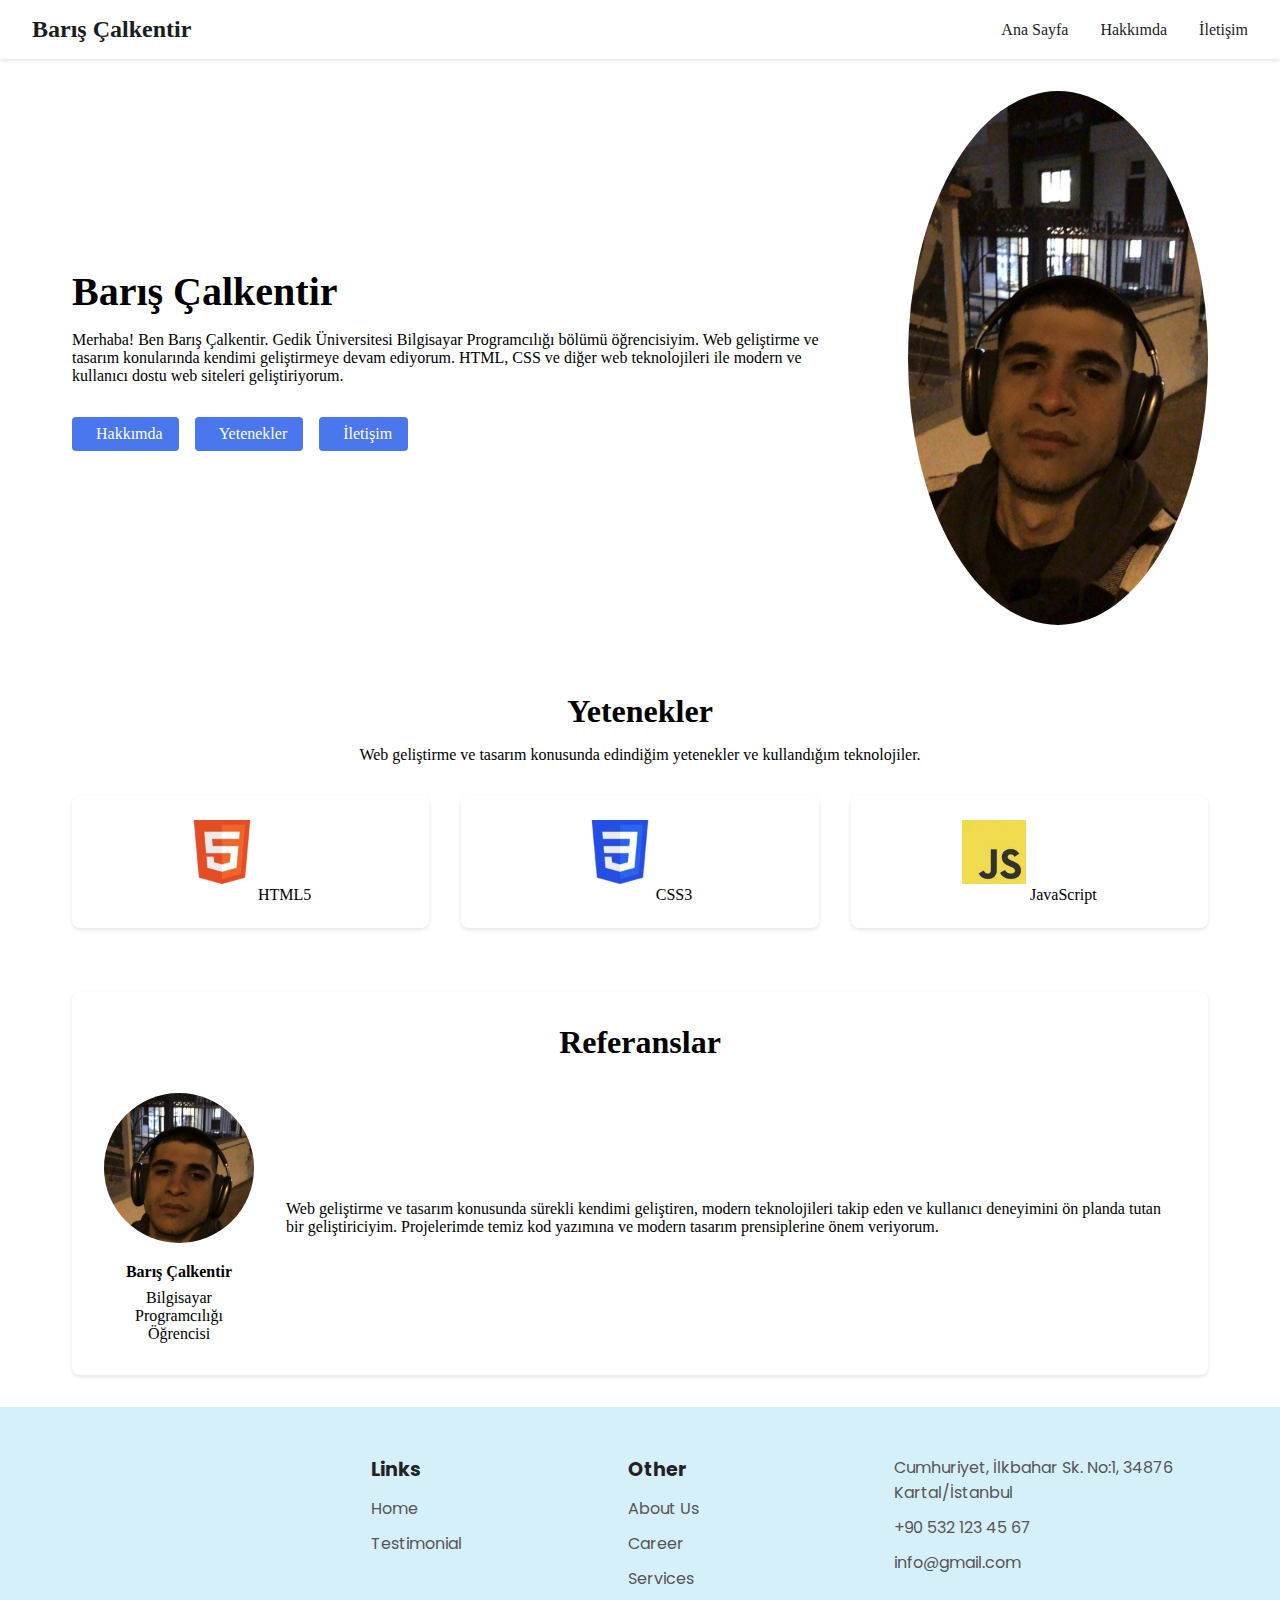
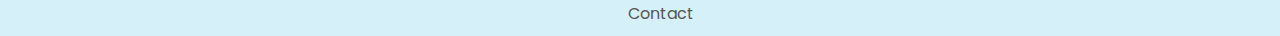
<file: index.html>
<!DOCTYPE html>
<html lang="en">
<head>
  <meta charset="UTF-8">
  <meta http-equiv="X-UA-Compatible" content="IE=edge">
  <meta name="viewport" content="width=device-width, initial-scale=1.0">

  <link rel="preconnect" href="https://fonts.googleapis.com">
  <link rel="preconnect" href="https://fonts.gstatic.com" crossorigin>
  <link href="https://fonts.googleapis.com/css2?family=Poppins:wght@400;600&display=swap" rel="stylesheet">

  <link rel="stylesheet" href="https://cdnjs.cloudflare.com/ajax/libs/font-awesome/6.4.0/css/all.min.css" integrity="sha512-iecdLmaskl7CVkqkXNQ/ZH/XLlvWZOJyj7Yy7tcenmpD1ypASozpmT/E0iPtmFIB46ZmdtAc9eNBvH0H/ZpiBw==" crossorigin="anonymous" referrerpolicy="no-referrer" />

  <link rel="stylesheet" href="css/style.css">

  <title>Ana Sayfa - Portfolio</title>
</head>
<body>
  <!-- NAVBAR -->
  <nav>
    <div class="left">
      <a href="/">Barış Çalkentir</a>
    </div>

    <div class="right">
      <a href="index.html">Ana Sayfa</a>
      <a href="about.html">Hakkımda</a>
      <a href="contact.html">İletişim</a>
    </div>
  </nav>

  <main>
    <!-- SECTION 1: Hero -->
    <section class="hero-section">
      <div class="text">
        <h2>Barış Çalkentir</h2>
        <p>Merhaba! Ben Barış Çalkentir. Gedik Üniversitesi Bilgisayar Programcılığı bölümü öğrencisiyim. Web geliştirme ve tasarım konularında kendimi geliştirmeye devam ediyorum. HTML, CSS ve diğer web teknolojileri ile modern ve kullanıcı dostu web siteleri geliştiriyorum.</p>

        <div class="links">
          <a href="about.html">
            <i class="fa-solid fa-user"></i>
            <span>Hakkımda</span>
          </a>
          
          <a href="#skills">
            <i class="fa-solid fa-code"></i>
            <span>Yetenekler</span>
          </a>
          
          <a href="contact.html">
            <i class="fa-solid fa-envelope"></i>
            <span>İletişim</span>
          </a>
        </div>
      </div>

      <div class="headshot">
        <img src="images/IMG_0790.JPG" alt="Barış Çalkentir">
      </div>
    </section>

    <!-- SECTION 2: Skills -->
    <section id="skills" class="skills-section">
      <h2>Yetenekler</h2>
      <div class="text">
        Web geliştirme ve tasarım konusunda edindiğim yetenekler ve kullandığım teknolojiler.
      </div>

      <div class="cells">
        <div class="cell">
          <img src="images/html-logo.webp" alt="html logo">
          <span>HTML5</span>
        </div>
        
        <div class="cell">
          <img src="images/css-logo.webp" alt="css logo">
          <span>CSS3</span>
        </div>
        
        <div class="cell">
          <img src="images/javascript-logo.webp" alt="javascript logo">
          <span>JavaScript</span>
        </div>
      </div>
    </section>

    <!-- SECTION 3: Testimony -->
    <section id="testimony" class="testimony-section">
      <h2>Referanslar</h2>

      <div class="group">
        <div class="person-details">
          <img src="images/IMG_0790.JPG" alt="Barış Çalkentir">
          <p>Barış Çalkentir</p>
          <p>Bilgisayar Programcılığı Öğrencisi</p>
        </div>

        <div class="text">
          Web geliştirme ve tasarım konusunda sürekli kendimi geliştiren, modern teknolojileri takip eden ve kullanıcı deneyimini ön planda tutan bir geliştiriciyim. Projelerimde temiz kod yazımına ve modern tasarım prensiplerine önem veriyorum.
        </div>
      </div>
    </section>
  </main>
  <footer class="site-footer">
    <div class="footer-container">
      <div class="footer-col">
        
        <div class="footer-social">
          <a href="#"><i class="fab fa-facebook-f"></i></a>
          <a href="#"><i class="fab fa-twitter"></i></a>
          <a href="#"><i class="fab fa-instagram"></i></a>
        </div>
      </div>
      <div class="footer-col">
        <h3>Links</h3>
        <ul>
          <li><a href="index.html">Home</a></li>
          <li><a href="#">Testimonial</a></li>
        </ul>
      </div>
      <div class="footer-col">
        <h3>Other</h3>
        <ul>
          <li><a href="about.html">About Us</a></li>
          <li><a href="#testimony">Career</a></li>
          <li><a href="#skills">Services</a></li>
          <li><a href="contact.html">Contact</a></li>
        </ul>
      </div>
      <div class="footer-col contact-col">
        <ul>
          <li><i class="fas fa-map-marker-alt"></i> Cumhuriyet, İlkbahar Sk. No:1, 34876 Kartal/İstanbul </li>
          <li><i class="fas fa-phone"></i> +90 532 123 45 67</li>
          <li><i class="fas fa-envelope"></i> info@gmail.com</li>
        </ul>
      </div>
    </div>
    
  </footer>
  
</body>
</html>
</file>
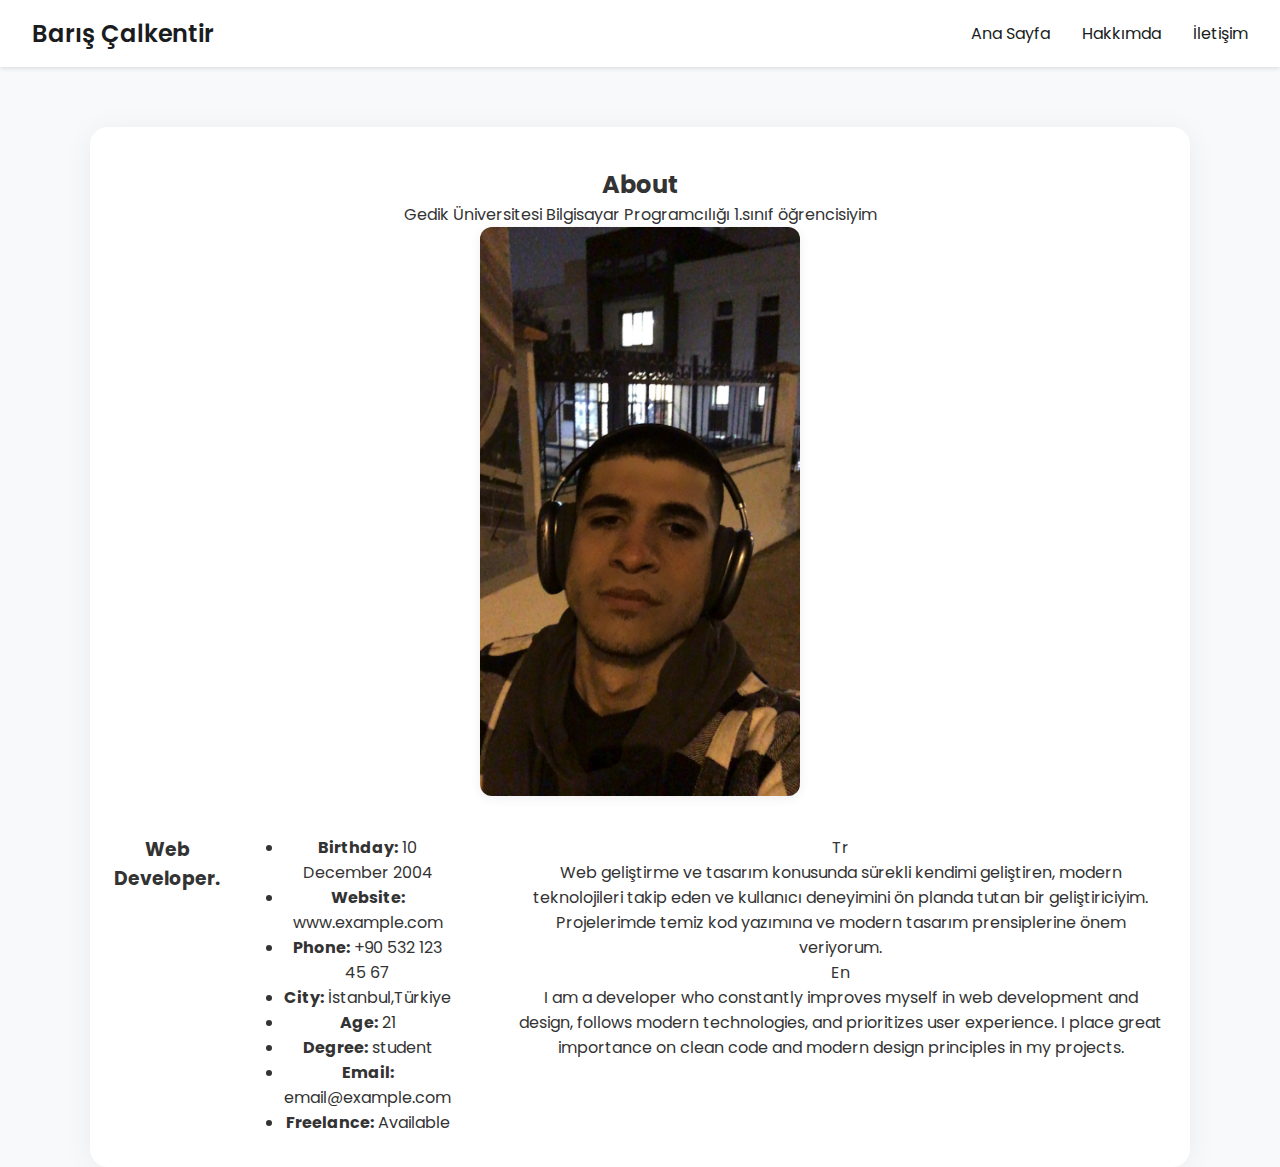
<file: about.html>
<!DOCTYPE html>
<html lang="en">
<head>
  <meta charset="UTF-8" />
  <meta name="viewport" content="width=device-width, initial-scale=1.0"/>
  <title>About</title>
  <link rel="preconnect" href="https://fonts.googleapis.com">
  <link rel="preconnect" href="https://fonts.gstatic.com" crossorigin>
  <link href="https://fonts.googleapis.com/css2?family=Poppins:wght@400;600&display=swap" rel="stylesheet">
  <link rel="stylesheet" href="https://cdnjs.cloudflare.com/ajax/libs/font-awesome/6.4.0/css/all.min.css" integrity="sha512-iecdLmaskl7CVkqkXNQ/ZH/XLlvWZOJyj7Yy7tcenmpD1ypASozpmT/E0iPtmFIB46ZmdtAc9eNBvH0H/ZpiBw==" crossorigin="anonymous" referrerpolicy="no-referrer" />
  <link rel="stylesheet" href="css/style.css">
  <link rel="stylesheet" href="css/about.css" />
</head>
<body>
  <nav>
    <div class="left">
      <a href="/">Barış Çalkentir</a>
    </div>

    <div class="right">
      <a href="index.html">Ana Sayfa</a>
      <a href="about.html">Hakkımda</a>
      <a href="contact.html">İletişim</a>
    </div>
  </nav>
  <section class="about-section">
    <h2>About</h2>
    <p class="subtitle">Gedik Üniversitesi Bilgisayar Programcılığı 1.sınıf öğrencisiyim</p>
    
    <div class="about-container">
      <div class="about-img">
        <img src="images/IMG_0790.JPG" alt="Profile" />
      </div>
      
      <div class="about-content">
        <div>
          <h3>Web Developer.</h3>
        </div>
        <div class="info-grid">
          <ul>
            <li><strong>Birthday:</strong> 10 December 2004</li>
            <li><strong>Website:</strong> www.example.com</li>
            <li><strong>Phone:</strong> +90 532 123 45 67</li>
            <li><strong>City:</strong> İstanbul,Türkiye</li>
          </ul>
          <ul>
            <li><strong>Age:</strong> 21</li>
            <li><strong>Degree:</strong> student</li>
            <li><strong>Email:</strong> email@example.com</li>
            <li><strong>Freelance:</strong> Available</li>
          </ul>
        </div>
        <div><div>
          <div class="tr-title">Tr</div>
          <p class="description">
            Web geliştirme ve tasarım konusunda sürekli kendimi geliştiren, modern teknolojileri takip eden ve kullanıcı deneyimini ön planda tutan bir geliştiriciyim. Projelerimde temiz kod yazımına ve modern tasarım prensiplerine önem veriyorum.
          </p>
        </div>
        <div>
          <div class="en-title">En</div>
          <p class="description">
            I am a developer who constantly improves myself in web development and design, follows modern technologies, and prioritizes user experience. I place great importance on clean code and modern design principles in my projects.
          </p>
        </</div>
      </div>
      
    </div>
  </section>
</body>
</html>
</file>
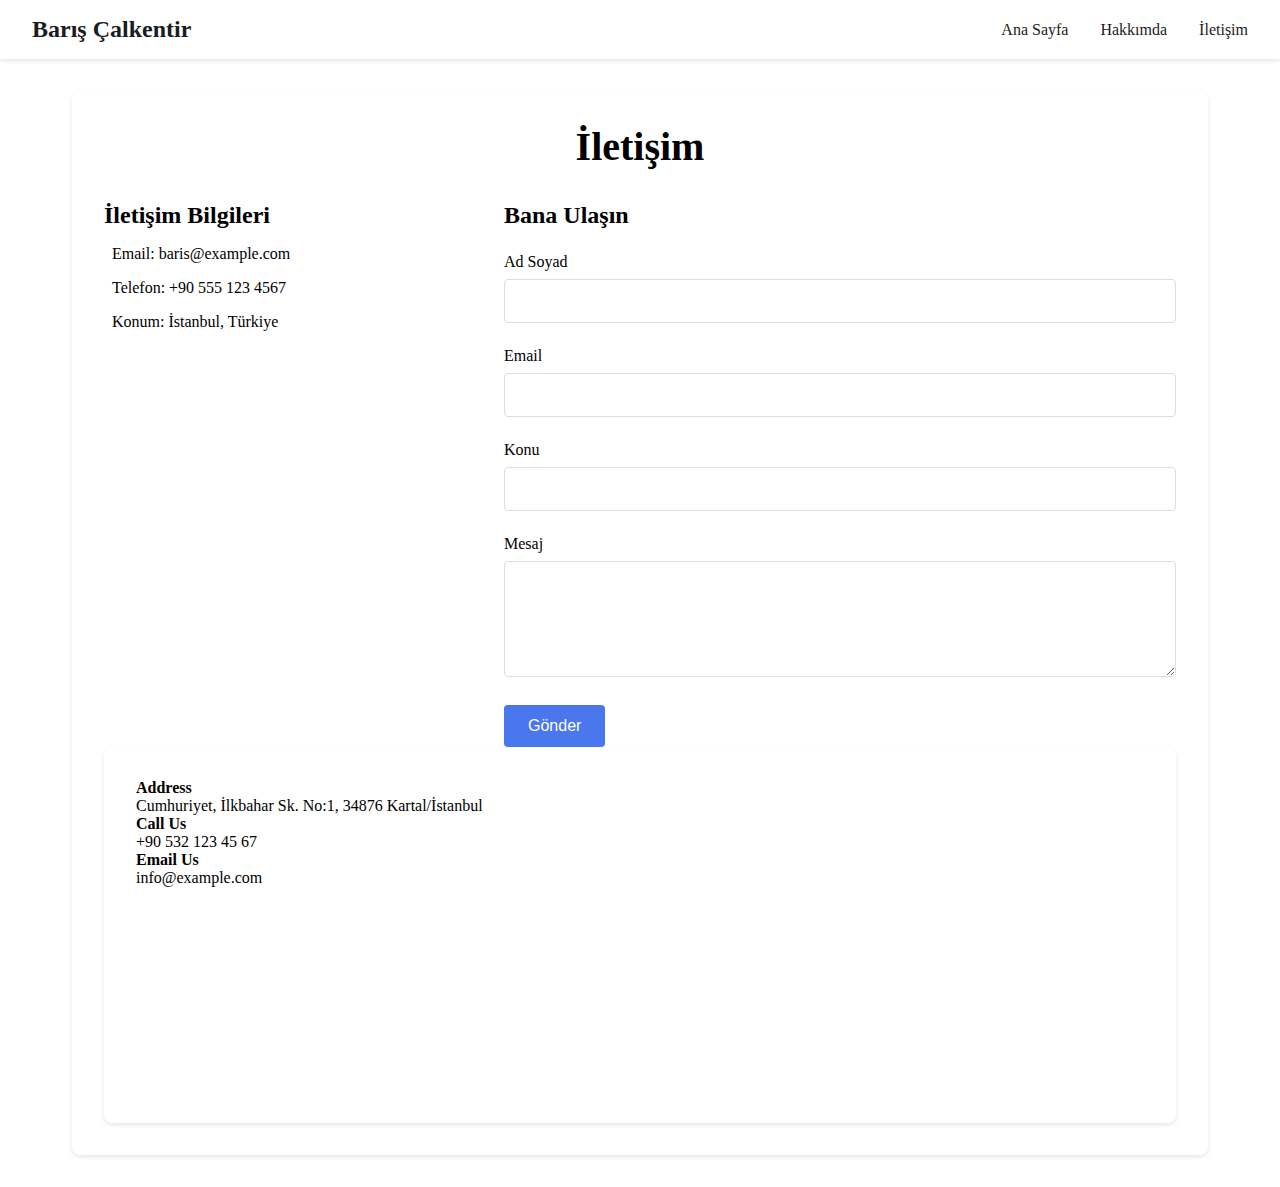
<file: contact.html>
<!DOCTYPE html>
<html lang="en">
<head>
  <meta charset="UTF-8">
  <meta http-equiv="X-UA-Compatible" content="IE=edge">
  <meta name="viewport" content="width=device-width, initial-scale=1.0">

  <link rel="preconnect" href="https://fonts.googleapis.com">
  <link rel="preconnect" href="https://fonts.gstatic.com" crossorigin>
  <link href="https://fonts.googleapis.com/css2?family=Poppins:wght@400;600&display=swap" rel="stylesheet">

  <link rel="stylesheet" href="https://cdnjs.cloudflare.com/ajax/libs/font-awesome/6.4.0/css/all.min.css" integrity="sha512-iecdLmaskl7CVkqkXNQ/ZH/XLlvWZOJyj7Yy7tcenmpD1ypASozpmT/E0iPtmFIB46ZmdtAc9eNBvH0H/ZpiBw==" crossorigin="anonymous" referrerpolicy="no-referrer" />

  <link rel="stylesheet" href="css/style.css">

  <title>İletişim - Portfolio</title>
</head>
<body>
  <!-- NAVBAR -->
  <nav>
    <div class="left">
      <a href="/">Barış Çalkentir</a>
    </div>

    <div class="right">
      <a href="index.html">Ana Sayfa</a>
      <a href="about.html">Hakkımda</a>
      <a href="contact.html">İletişim</a>
    </div>
  </nav>

  <main>
    <section class="contact-section">
      <h1>İletişim</h1>

      <div class="contact-content">
        <div class="contact-info">
          <h2>İletişim Bilgileri</h2>
          <ul>
            <li><i class="fa-solid fa-envelope"></i> Email: baris@example.com</li>
            <li><i class="fa-solid fa-phone"></i> Telefon: +90 555 123 4567</li>
            <li><i class="fa-solid fa-location-dot"></i> Konum: İstanbul, Türkiye</li>
          </ul>

          <div class="social-links">
            <a href="http://github.com" target="_blank">
              <i class="fa-brands fa-github"></i>
            </a>
            <a href="http://linkedin.com" target="_blank">
              <i class="fa-brands fa-linkedin"></i>
            </a>
          </div>
        </div>

        <div class="contact-form">
          <h2>Bana Ulaşın</h2>
          <form>
            <div class="form-group">
              <label for="name">Ad Soyad</label>
              <input type="text" id="name" name="name" required>
            </div>

            <div class="form-group">
              <label for="email">Email</label>
              <input type="email" id="email" name="email" required>
            </div>

            <div class="form-group">
              <label for="subject">Konu</label>
              <input type="text" id="subject" name="subject" required>
            </div>

            <div class="form-group">
              <label for="message">Mesaj</label>
              <textarea id="message" name="message" rows="5" required></textarea>
            </div>

            <button type="submit">Gönder</button>
          </form>
        </div>
      </div>
      <section class="contact-section">
    
    <div class="contact-container">
      
      <div class="contact-info">
        <div class="info-box">
          <h4>Address</h4>
          <p>Cumhuriyet, İlkbahar Sk. No:1, 34876 Kartal/İstanbul</p>
        </div>
        <div class="info-box">
          <h4>Call Us</h4>
          <p>+90 532 123 45 67
          </p>
        </div>
        <div class="info-box">
          <h4>Email Us</h4>
          <p>info@example.com</p>
        </div>
        <div class="map">
          <div class="map">
            <iframe 
              src="https://www.google.com/maps?q=Cumhuriyet,+İlkbahar+Sk.+No:1,+34876+Kartal/İstanbul&output=embed"
              width="100%" height="200" style="border:0;" allowfullscreen="" loading="lazy">
            </iframe>
        </div>
      </div>

      

    </div>
  </section>
    
  </main>
</body>
</html>
</file>
<file: css/about.css>
body {
  margin: 0;
  font-family: 'Poppins', Arial, sans-serif;
  background-color: #f8f9fa;
  color: #333;
}

.about-section {
  max-width: 1100px;
  margin: 60px auto 0 auto;
  padding: 40px 24px 32px 24px;
  background: #fff;
  border-radius: 18px;
  box-shadow: 0 4px 32px rgba(0,0,0,0.06);
  text-align: center;
}

.about-title {
  font-size: 2.5rem;
  font-weight: 700;
  margin-bottom: 0;
}

.about-underline {
  width: 70px;
  height: 4px;
  background: #20c997;
  margin: 16px auto 24px auto;
  border-radius: 2px;
}

.about-subtitle {
  color: #666;
  font-size: 1.1rem;
  margin-bottom: 40px;
}

.about-main {
  display: flex;
  align-items: flex-start;
  justify-content: center;
  gap: 48px;
  margin-top: 24px;
  text-align: left;
}

.about-img img {
  width: 320px;
  max-width: 100%;
  border-radius: 12px;
  box-shadow: 0 2px 12px rgba(0,0,0,0.07);
  background: #f8f8f8;
}

.about-info {
  flex: 1 1 400px;
}

.about-role {
  font-size: 1.5rem;
  font-weight: 700;
  margin-bottom: 10px;
}

.about-intro {
  color: #444;
  font-size: 1.08rem;
  margin-bottom: 18px;
}

.about-details {
  display: flex;
  gap: 48px;
  margin-bottom: 18px;
}

.about-details ul {
  list-style: none;
  padding: 0;
  margin: 0;
}

.about-details li {
  margin-bottom: 10px;
  font-size: 1.08rem;
  color: #222;
}

.about-details .icon {
  color: #20c997;
  margin-right: 6px;
}

.about-desc {
  color: #555;
  font-size: 1.08rem;
  margin-top: 18px;
  line-height: 1.7;
}

@media (max-width: 900px) {
  .about-main {
    flex-direction: column;
    align-items: center;
    gap: 24px;
  }
  .about-info {
    width: 100%;
  }
  .about-details {
    flex-direction: column;
    gap: 0;
  }
}
</file>
<file: css/style.css>
/* Reset and Base Styles */
* {
  margin: 0;
  padding: 0;
  box-sizing: border-box;
}

:root {
  --text-color: #1a1c20;
  --link-color: #4a76ee;
  --background-color: #eeeff1;
}

html {
  scroll-behavior: smooth;
}



a {
  color: var(--link-color);
  text-decoration: none;
}

/* Navigation */
nav {
  background-color: #fff;
  display: flex;
  justify-content: space-between;
  align-items: center;
  padding: 1rem 2rem;
  box-shadow: 0 2px 4px rgba(0,0,0,0.1);
}

nav .left a {
  color: var(--text-color);
  font-size: 1.5rem;
  font-weight: 600;
}

nav .right {
  display: flex;
  gap: 2rem;
}

nav .right a {
  color: var(--text-color);
  display: flex;
  align-items: center;
  gap: 0.5rem;
}

nav .right a:hover {
  color: var(--link-color);
}

/* Main Content */
main {
  max-width: 1200px;
  margin: 0 auto;
  padding: 2rem;
}

/* Hero Section */
.hero-section {
  display: flex;
  gap: 4rem;
  align-items: center;
  margin-bottom: 4rem;
}

.hero-section .text {
  flex: 1;
}

.hero-section h2 {
  font-size: 2.5rem;
  margin-bottom: 1rem;
}

.hero-section .links {
  display: flex;
  gap: 1rem;
  margin-top: 2rem;
}

.hero-section .links a {
  display: flex;
  align-items: center;
  gap: 0.5rem;
  padding: 0.5rem 1rem;
  background-color: var(--link-color);
  color: white;
  border-radius: 4px;
  transition: background-color 0.3s;
}

.hero-section .links a:hover {
  background-color: #3a66de;
}

.hero-section .headshot img {
  max-width: 300px;
  border-radius: 50%;
}

/* Skills Section */
.skills-section {
  margin-bottom: 4rem;
}

.skills-section h2 {
  text-align: center;
  font-size: 2rem;
  margin-bottom: 1rem;
}

.skills-section .text {
  text-align: center;
  margin-bottom: 2rem;
}

.cells {
  display: grid;
  grid-template-columns: repeat(auto-fit, minmax(150px, 1fr));
  gap: 2rem;
}

.cell {
  background-color: white;
  padding: 1.5rem;
  border-radius: 8px;
  text-align: center;
  box-shadow: 0 2px 4px rgba(0,0,0,0.1);
  transition: transform 0.3s;
}

.cell:hover {
  transform: translateY(-5px);
}

.cell img {
  width: 64px;
  height: 64px;
  margin-bottom: 1rem;
}

/* Testimony Section */
.testimony-section {
  background-color: white;
  padding: 2rem;
  border-radius: 8px;
  box-shadow: 0 2px 4px rgba(0,0,0,0.1);
}

.testimony-section h2 {
  text-align: center;
  font-size: 2rem;
  margin-bottom: 2rem;
}

.group {
  display: flex;
  gap: 2rem;
  align-items: center;
}

.person-details {
  text-align: center;
  flex: 1;
}

.person-details img {
  width: 150px;
  height: 150px;
  border-radius: 50%;
  margin-bottom: 1rem;
  object-fit: cover;
}

.person-details p:first-of-type {
  font-weight: 600;
  margin-bottom: 0.5rem;
}

/* About Page */
.about-section {
  background-color: white;
  padding: 2rem;
  border-radius: 8px;
  box-shadow: 0 2px 4px rgba(0,0,0,0.1);
}

.about-section h1 {
  text-align: center;
  font-size: 2.5rem;
  margin-bottom: 2rem;
}

.about-content {
  display: flex;
  gap: 4rem;
  margin-top: 2rem;
}

.about-image img {
  max-width: 300px;
  border-radius: 8px;
}

.about-text h2 {
  margin: 1.5rem 0 1rem;
  font-size: 1.5rem;
}

.about-text ul {
  list-style-position: inside;
  margin-bottom: 1rem;
}

/* Contact Page */
.contact-section {
  background-color: white;
  padding: 2rem;
  border-radius: 8px;
  box-shadow: 0 2px 4px rgba(0,0,0,0.1);
}

.contact-section h1 {
  text-align: center;
  font-size: 2.5rem;
  margin-bottom: 2rem;
}

.contact-content {
  display: flex;
  gap: 4rem;
  margin-top: 2rem;
}

.contact-info {
  flex: 1;
}

.contact-info h2 {
  margin-bottom: 1rem;
  font-size: 1.5rem;
}

.contact-info ul {
  list-style: none;
  margin: 1rem 0;
}

.contact-info li {
  margin-bottom: 1rem;
  display: flex;
  align-items: center;
  gap: 0.5rem;
}

.social-links {
  display: flex;
  gap: 1rem;
  margin-top: 2rem;
}

.social-links a {
  color: var(--text-color);
  font-size: 1.5rem;
  transition: color 0.3s;
}

.social-links a:hover {
  color: var(--link-color);
}

.contact-form {
  flex: 2;
}

.contact-form h2 {
  margin-bottom: 1.5rem;
  font-size: 1.5rem;
}

.form-group {
  margin-bottom: 1.5rem;
}

.form-group label {
  display: block;
  margin-bottom: 0.5rem;
  font-weight: 500;
}

.form-group input,
.form-group textarea {
  width: 100%;
  padding: 0.75rem;
  border: 1px solid #ddd;
  border-radius: 4px;
  font-family: inherit;
  font-size: 1rem;
}

.form-group input:focus,
.form-group textarea:focus {
  outline: none;
  border-color: var(--link-color);
}

button[type="submit"] {
  background-color: var(--link-color);
  color: white;
  padding: 0.75rem 1.5rem;
  border: none;
  border-radius: 4px;
  cursor: pointer;
  font-size: 1rem;
  transition: background-color 0.3s;
}

button[type="submit"]:hover {
  background-color: #3a66de;
}

/* Responsive Design */
@media (max-width: 768px) {
  nav {
    flex-direction: column;
    gap: 1rem;
    text-align: center;
  }

  .hero-section {
    flex-direction: column;
    text-align: center;
  }

  .hero-section .links {
    justify-content: center;
  }

  .group {
    flex-direction: column;
    text-align: center;
  }

  .about-content,
  .contact-content {
    flex-direction: column;
  }

  .about-image {
    text-align: center;
  }
}

@media (max-width: 480px) {
  nav .right {
    flex-direction: column;
    gap: 1rem;
  }

  .hero-section .links {
    flex-direction: column;
  }

  .cells {
    grid-template-columns: 1fr;
  }

  .contact-form {
    padding: 0 1rem;
  }
}
.site-footer {
  background: #d6f0fa;
  padding: 48px 0 0 0;
  font-family: 'Poppins', sans-serif;
  color: #222;
  width: 100vw;
  position: relative;
  left: 50%;
  right: 50%;
  margin-left: -50vw;
  margin-right: -50vw;
}

.footer-container {
  max-width: 1200px;
  margin: 0 auto;
  display: grid;
  grid-template-columns: 1.2fr 1fr 1fr 1.5fr;
  gap: 40px;
  padding: 0 32px;
  background: #d6f0fa;
}

.footer-col {
  min-width: 180px;
}

.footer-col h2 {
  font-size: 2rem;
  font-weight: 700;
  margin-bottom: 16px;
  display: flex;
  align-items: center;
}

.footer-col .dot {
  color: #7c3aed;
  font-size: 2.5rem;
  margin-left: 6px;
}

.footer-social {
  display: flex;
  gap: 16px;
  margin-bottom: 16px;
}

.footer-social a {
  color: #222;
  font-size: 1.3rem;
  transition: color 0.2s;
}

.footer-social a:hover {
  color: #7c3aed;
}

.footer-col h3 {
  font-size: 1.2rem;
  font-weight: 700;
  margin-bottom: 12px;
}

.footer-col ul {
  list-style: none;
  padding: 0;
  margin: 0;
}

.footer-col ul li {
  margin-bottom: 10px;
  color: #555;
  font-size: 1rem;
}

.footer-col ul li a {
  color: #555;
  text-decoration: none;
  transition: color 0.2s;
}

.footer-col ul li a:hover {
  color: #7c3aed;
}

.contact-col ul li {
  display: flex;
  align-items: center;
  gap: 10px;
  font-size: 1rem;
}

.footer-bottom {
  display: flex;
  justify-content: space-between;
  align-items: center;
  padding: 24px 32px 16px 32px;
  font-size: 0.98rem;
  color: #888;
  background: #d6f0fa;
  flex-wrap: wrap;
  gap: 10px;
  border-top: 1px solid #b6e0f7;
  margin-top: 32px;
  max-width: 1200px;
  margin-left: auto;
  margin-right: auto;
}

.footer-bottom-links {
  display: flex;
  gap: 24px;
}

.footer-bottom a {
  color: #888;
  text-decoration: none;
  transition: color 0.2s;
}

.footer-bottom a:hover {
  color: #7c3aed;
}

@media (max-width: 900px) {
  .footer-container {
    grid-template-columns: 1fr 1fr;
    gap: 24px;
  }
}

@media (max-width: 600px) {
  .footer-container {
    grid-template-columns: 1fr;
    gap: 16px;
  }
  .footer-bottom {
    flex-direction: column;
    align-items: flex-start;
    padding: 16px;
    gap: 6px;
  }
}
</file>
